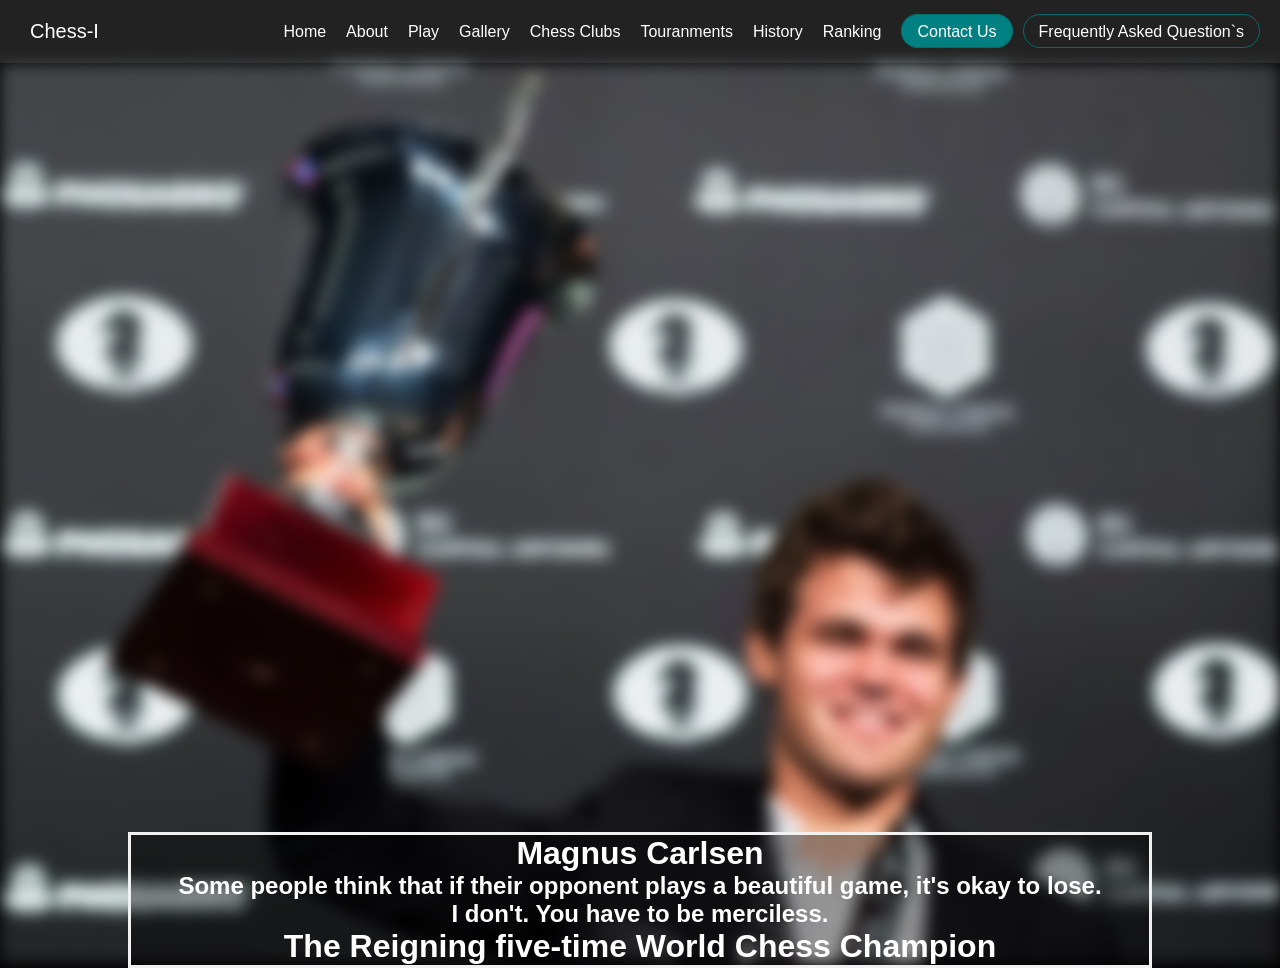
<file: index.html>
<html lang="en">
<head>
    <meta charset="UTF-8">
    <meta name="viewport" content="width=device-width, initial-scale=1.0">
    <meta http-equiv="X-UA-Compatible" content="ie=edge">
    <title>Document</title>
    <link rel="stylesheet" href="nav.css">
    <script
    src="https://code.jquery.com/jquery-3.4.1.slim.min.js"
    integrity="sha256-pasqAKBDmFT4eHoN2ndd6lN370kFiGUFyTiUHWhU7k8="
    crossorigin="anonymous"></script>
    <script>
    $(function() {
    $(".toggle").on("click", function() {
        if ($(".item").hasClass("active")) {
            $(".item").removeClass("active");
        } else {
            $(".item").addClass("active");
        }
    });
});
    </script>
</head>
<body>
    <nav>
        <ul class="menu">
            <li class="logo"><a href="index.html">Chess-I</a></li>
            <li class="item"><a href="index.html">Home</a></li>
            <li class="item"><a href="About Us.html">About</a></li>
            <li class="item"><a href="Chess Game\Game.html">Play</a></li>
            <li class="item"><a href="Gallery.html">Gallery</a></li>
            <li class="item"><a href="Chess Clubs.html">Chess Clubs</a></li>
            <li class="item"><a href="Touranments.html">Touranments</a></li>
            <li class="item"><a href="History.html">History</a></li>
            <li class="item"><a href="Ranking.html">Ranking</a></li>
            </li>
            <li class="item button"><a href="Contact Us.html">Contact Us</a></li>
            <li class="item button secondary"><a href="Frequently Asked Question`s.html">Frequently Asked Question`s</a></li>
            <li class="toggle"><span class="bars"></span></li>
        </ul>
    </nav>
    <main>
    </div>


    <div class="bg-image"></div>

    <div class="bg-text">
      <h1>Magnus Carlsen</h1>
      <h2> Some people think that if their opponent plays a beautiful game, it's okay to lose. 
      <br> I don't. You have to be merciless.</h2>
      <h1> The Reigning five-time World Chess Champion </h1>
    </div>




  </body>
</html>


<style> 

.topnav {
  overflow: hidden;
  background-color: #333;
  position: relative;
}


.topnav #myLinks {
  display: none;
}


.topnav a {
  color: white;
  padding: 14px 16px;
  text-decoration: none;
  font-size: 17px;
  display: block;
}


.topnav a.icon {
  background: black;
  display: block;
  position: absolute;
  right: 0;
  top: 0;
}


.topnav a:hover {
  background-color: #ddd;
  color: black;
}


.active {
  background-color: #04AA6D;
  color: white;
}




.box{
width: auto;
height: auto;
border: auto solid black;
}

.box{
width: auto;
height: auto;
border: auto solid black;
margin: auto;
padding: auto;
}

body {

  background-color: black;
}

body, html {
  height: 100%;
  margin: 0px;
  font-family: Arial, Helvetica, sans-serif;
}

* {
  box-sizing: border-box;
  height: auto;
  width: auto;
}

.bg-image {
 
  background-image: url("Manj.webp");
  

  filter: blur(8px);
  -webkit-filter: blur(8px);
  

  height: 100%; 
  
 
  background-position: center;
  background-repeat: no-repeat;
  background-size: cover;
}


.bg-text {
  background-color: rgb(0,0,0); 
  background-color: rgba(0,0,0, 0.4); 
  color: white;
  font-weight: bold;
  border: 3px solid #f1f1f1;
  position: absolute;
  top: 100%;
  left: 50%;
  transform: translate(-50%, -50%);
  z-index: 2;
  width: 80%;
 
  text-align: center;
}

.aok {

  right: 50px;
}


</style>





<script>








</script> 
      
    </main>
</body>
</html>
</file>
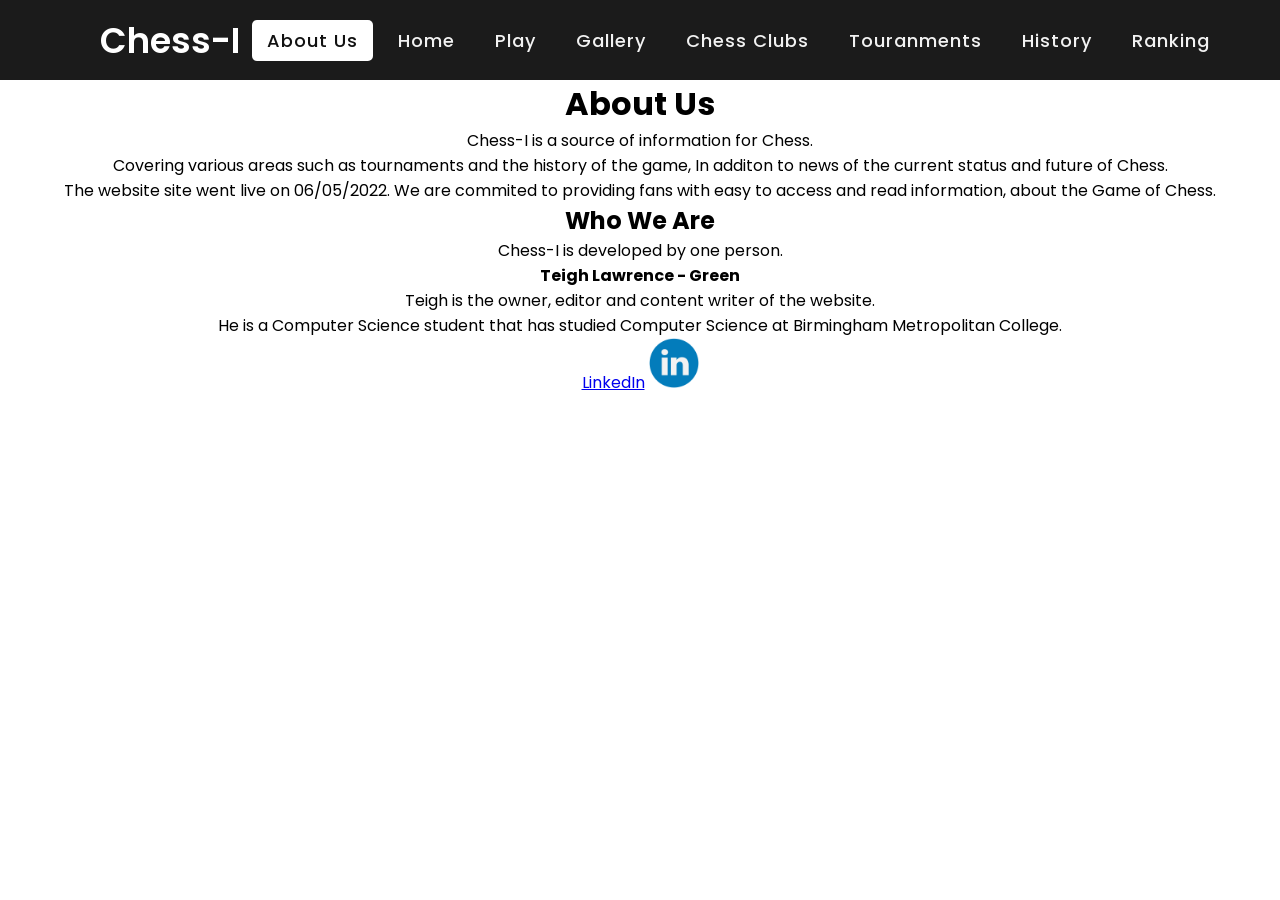
<file: About Us.html>
<!DOCTYPE html>

<html lang="en" dir="ltr">
  <head>
    <meta charset="utf-8">
  
    <link rel="stylesheet" href="style.css">
    <link rel="stylesheet" href="https://cdnjs.cloudflare.com/ajax/libs/font-awesome/5.15.2/css/all.min.css"/>
    <meta name="viewport" content="width=device-width, initial-scale=1.0">
  </head>

<style>

  h1
{
text-align: center;





}

h2 
{

  text-align: center;





}






p

{

  text-align: left;





}








</style>



  <body>
    <nav>
      <div class="logo">Chess-I</div>
      <input type="checkbox" id="click">
      <label for="click" class="menu-btn">
        <i class="fas fa-bars"></i>
      </label>
     
      <ul>
        <li><a class="active" href="About Us.html">About Us</a></li>
        <li><a href="index.html">Home</a></li>
        <li><a href="Chess Game\Game.html">Play</a></li>
        <li><a href="Gallery.html">Gallery</a></li>
        <li><a href="Chess Clubs.html">Chess Clubs</a></li>
        <li><a href="Touranments.html">Touranments</a></li>
        <li><a href="History.html">History</a></li>
        <li><a href="Ranking.html">Ranking</a></li>
        <ul>
    </nav>
  



  <head>
    <meta charset="UTF-8">
    <meta name="viewport" content="width=device-width, initial-scale=1.0">
    <meta http-equiv="X-UA-Compatible" content="ie=edge">
    <title>"American Football"</title>











    <style> 
      .box{
      width: 100px;
      height: 100px;
      border: 1px solid black;
      }
      
      .box{
      width: 100px;
      height: 100px;
      border: 1px solid black;
      margin: 0;
      padding: 0;
      }
      
      body 
      h1 { color: rgb(0, 0, 0); }
      p { color: #000000; }



    p { text-align: center;}
    </style>
  </head>
   
  <body>

   <h1> About Us </h1>
  <p> Chess-I is a source of information for Chess. </p>

  <p> Covering various areas such as tournaments and the history of the game, In additon to news of the current status and future of Chess. </p>  </p> 





  
  <p>The website site went live on 06/05/2022. We are commited to providing fans with easy to access and read  information, about the Game of Chess. </p>




  <h2> Who We Are  </h2>



  <p style="text-align:center">Chess-I is developed by one person. </p> 
  
 <p style="text-align:center"><strong> Teigh Lawrence - Green</strong> </p> 

 <p style="text-align:center">Teigh is the owner, editor and content writer of the  website.  </p> 
 <p style="text-align:center"> He is a Computer Science student that has studied Computer Science at Birmingham Metropolitan College.

  <p style="text-align:center">
    <a href =  "https://www.linkedin.com/in/teigh-lawrence-green-312bb21b6/?originalSubdomain=uk"
    >LinkedIn</a>

    <img src="linkedin.png" alt="Snow" style="width: 50px;">




    <p style="text-align:center"> 
      <a href =  "https://www.linkedin.com/in/teigh-lawrence-green-312bb21b6/?originalSubdomain=uk"
     
 
      



  </body>
</file>
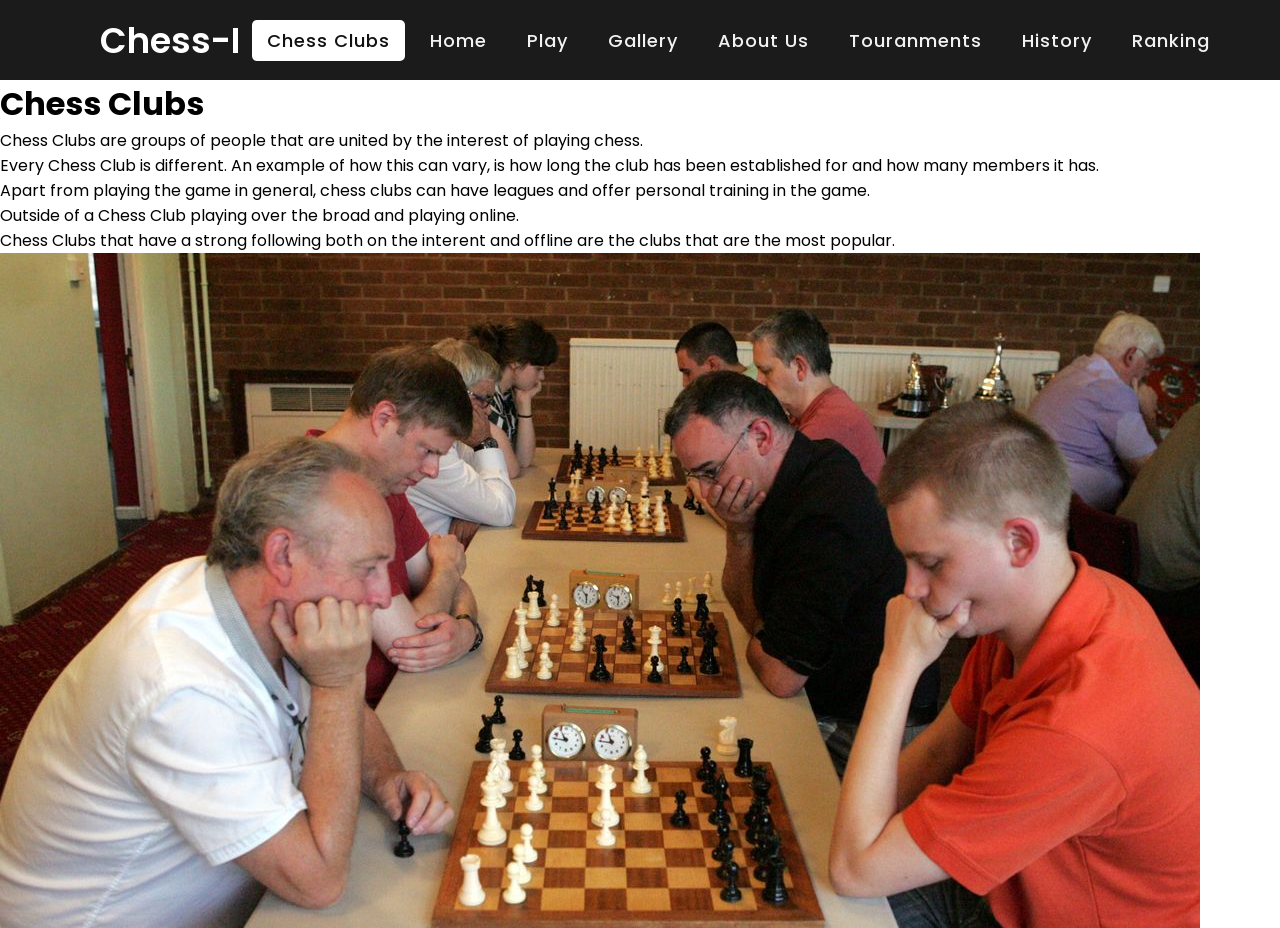
<file: Chess Clubs.html>
<html lang="en" dir="ltr">
  <head>
    <meta charset="utf-8">
   
    <link rel="stylesheet" href="style.css">
    <link rel="stylesheet" href="https://cdnjs.cloudflare.com/ajax/libs/font-awesome/5.15.2/css/all.min.css"/>
    <meta name="viewport" content="width=device-width, initial-scale=1.0">
  </head>


  
  <body>
    <nav>
      <div class="logo">Chess-I</div>
      <input type="checkbox" id="click">
      <label for="click" class="menu-btn">
        <i class="fas fa-bars"></i>
      </label>
     
      <ul>
        <li><a class="active" href="Chess Clubs.html">Chess Clubs</a></li>
        <li><a href="index.html">Home</a></li>
        <li><a href="Chess Game\Game.html">Play</a></li>
        <li><a href="Gallery.html">Gallery</a></li>
        <li><a href="About Us.html">About Us</a></li>
        <li><a href="Touranments.html">Touranments</a></li>
        <li><a href="History.html">History</a></li>
        <li><a href="Ranking.html">Ranking</a></li>
        <ul>
    </nav>
    
    <body>

      <h1> Chess Clubs </h1>
     <p>Chess Clubs are groups of people that are united by the interest of playing chess.</p>
   
     <p>Every Chess Club is different. An example of how this can vary, is how long the club has been established for and how many members it has. </p>  </p> 
   
   
   
   
   
     
     <p>Apart from playing the game in general, chess clubs can have leagues and offer personal training in the game.  </p>
   
   

     <p> Outside of a Chess Club playing over the broad and playing  online.  
        <br>Chess Clubs that have a strong following both on the interent and offline are the clubs that are the most 
      popular. </p>
     
   <img src="Players-get-into-the-game-at-Solihull-Chess-Club.jpg" alt="Club">
  
     </body>
  </body>


<style>
body{
  text-underline-offset: auto;
  text-decoration-color:auto;
}


</style>




</html>
</file>
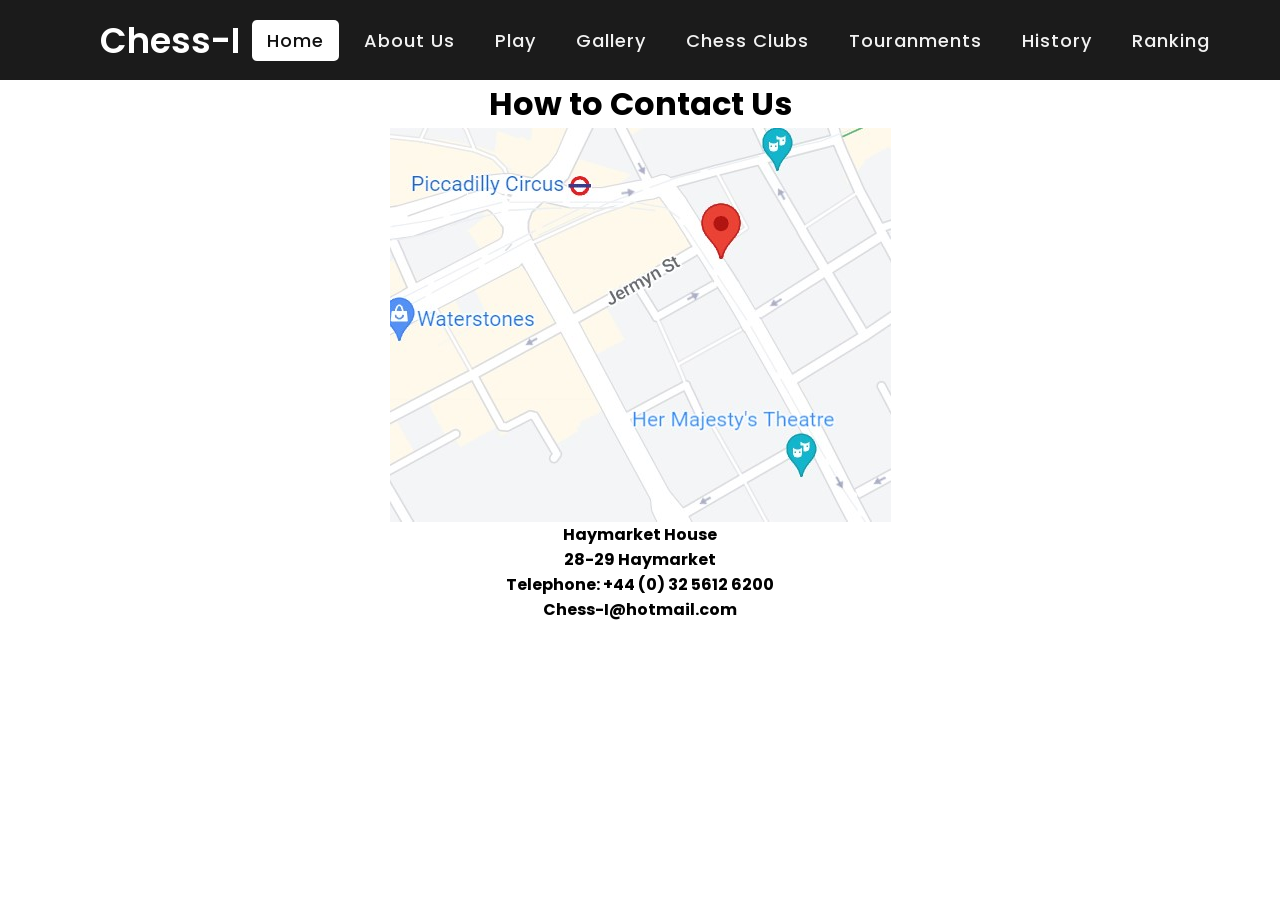
<file: Contact Us.html>
<html lang="id" dir="ltr">
  <head>
    <meta charset="utf-8">
 
    <link rel="stylesheet" href="style.css">
    <link rel="stylesheet" href="https://cdnjs.cloudflare.com/ajax/libs/font-awesome/5.15.2/css/all.min.css"/>
    <meta name="viewport" content="width=device-width, initial-scale=1.0">
  </head>


  
  <body>
    <nav>
      <div class="logo">Chess-I</div>
      <input type="checkbox" id="click">
      <label for="click" class="menu-btn">
        <i class="fas fa-bars"></i>
      </label>
      </label>
      <ul>
        <li><a class="active" href="index.html">Home</a></li>
        <li><a href="About Us.html">About Us</a></li>
        <li><a href="Chess Game\Game.html">Play</a></li>
        <li><a href="Gallery.html">Gallery</a></li>
        <li><a href="Chess Clubs.html">Chess Clubs</a></li>
        <li><a href="Touranments.html">Touranments</a></li>
        <li><a href="History.html">History</a></li>
        <li><a href="Ranking.html">Ranking</a></li>
        <ul>
    </nav>
 </body>
  

   
<style>
  h1{ 
  text-align: center;
  
  
  }
  
  p 
  {

    text-align: center;
  }
  
  
 
  
  
  </style>
  
   
  <body>

   <h1> How to Contact  Us</h1> 
  
  

<img src="Location.jpg"
  
  

<hr> <p>Haymarket House </p> </hr>



   <p>28-29 Haymarket </p>

  
  <p>Telephone: +44 (0) 32 5612 6200 </p>
  
  <p>Chess-I@hotmail.com </p> 

 </body> 

<style>
body {

text-align: center;

}
p {

font-weight: bold;


}


</style>
</file>
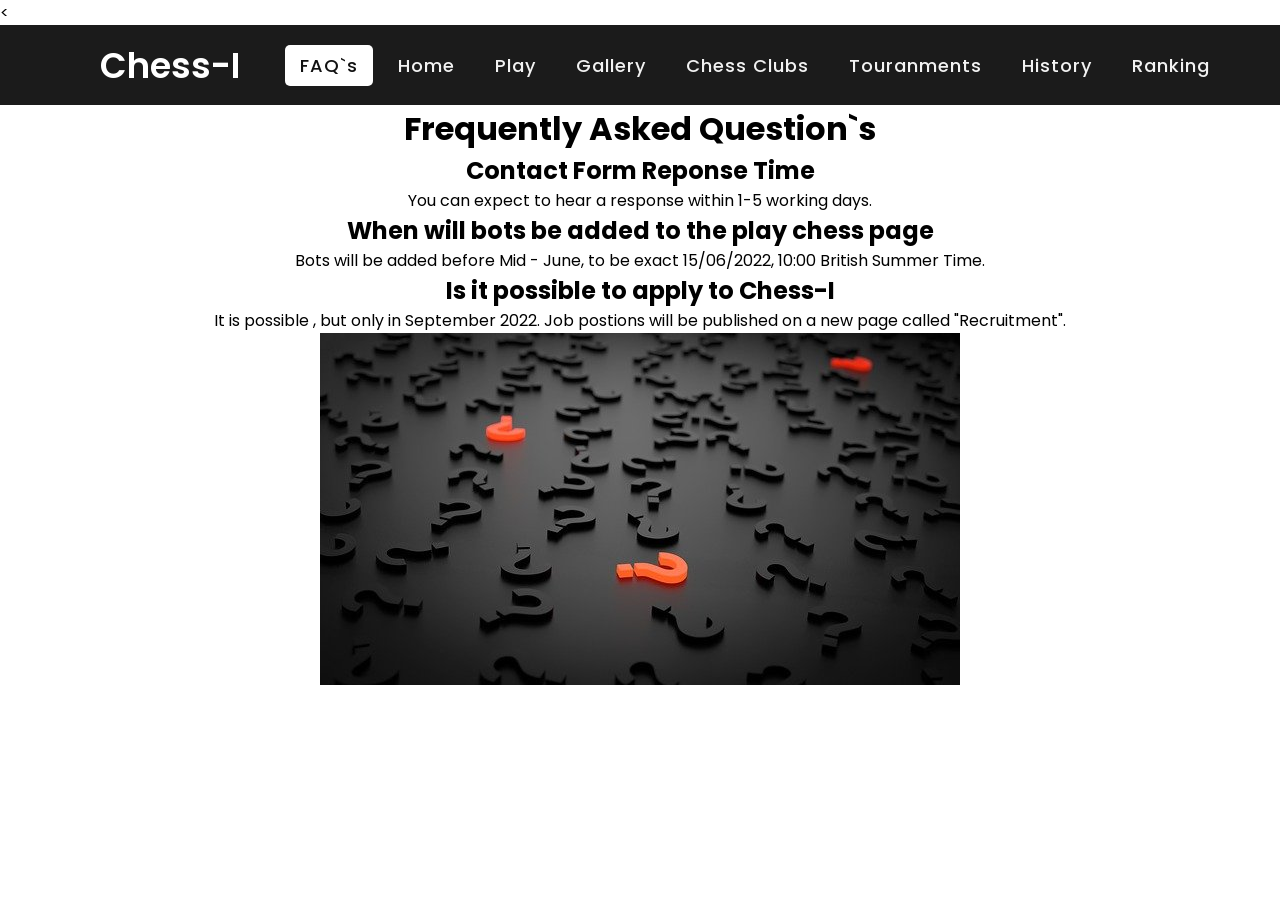
<file: Frequently Asked Question`s.html>
<
  <head>
    <meta charset="utf-8">
    <link rel="stylesheet" href="style.css">
    <link rel="stylesheet" href="https://cdnjs.cloudflare.com/ajax/libs/font-awesome/5.15.2/css/all.min.css"/>
    <meta name="viewport" content="width=device-width, initial-scale=1.0">
  </head>

<style>

h1 { 

  text-align: center;
}

p {

  text-align: center;
}


h2 {
  text-align: center;
}



</style>
  
  <body>
    <nav>
      <div class="logo">Chess-I</div>
      <input type="checkbox" id="click">
      <label for="click" class="menu-btn">
        <i class="fas fa-bars"></i>
      </label>
      <ul>
        <li><a class="active" href="Frequently Asked Question`s.html">FAQ`s</a></li>
        <li><a href="index.html">Home</a></li>
        <li><a href="Chess Game\Game.html">Play</a></li>
        <li><a href="Gallery.html">Gallery</a></li>
        <li><a href="Chess Clubs.html">Chess Clubs</a></li>
        <li><a href="Touranments.html">Touranments</a></li>
        <li><a href="History.html">History</a></li>
        <li><a href="Ranking.html">Ranking</a></li>
        <ul>
    </nav>
    
    <body>

      <h1> Frequently Asked Question`s </h1>
     
      <h2> Contact Form Reponse Time  </h2>
      <p>You can expect to hear a response within 1-5 working days. </p>
     
      <h2> When will bots be added to the play chess page </h2>
     <p> Bots will be added before Mid - June, to be exact 15/06/2022, 10:00 British Summer Time. </p> 
     
     
     <h2> Is it possible to apply to Chess-I </h2> 
     <p> It is possible , but only in September 2022. Job postions will be published on a new page called "Recruitment". </p>
     
     <center> 
     <img src="question.jpg" ;>
     </center>

     </body>
  </body>
</html>
</file>
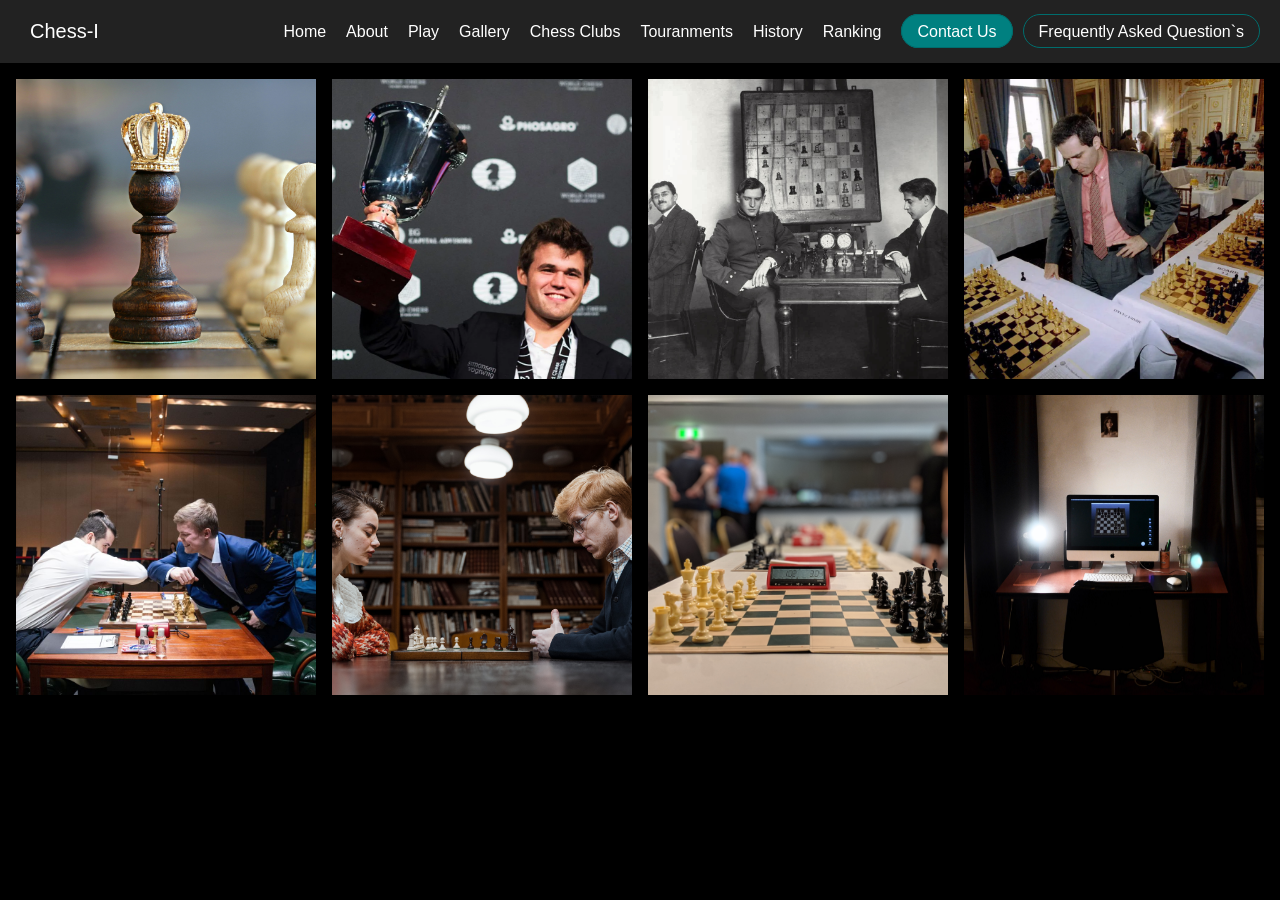
<file: Gallery.html>
<html lang="en">
<head>
    <meta charset="UTF-8">
    <meta name="viewport" content="width=device-width, initial-scale=1.0">
    <meta http-equiv="X-UA-Compatible" content="ie=edge">
    <title>Document</title>
    <link rel="stylesheet" href="nav.css">
    <script
    src="https://code.jquery.com/jquery-3.4.1.slim.min.js"
    integrity="sha256-pasqAKBDmFT4eHoN2ndd6lN370kFiGUFyTiUHWhU7k8="
    crossorigin="anonymous"></script>
    <script>
    $(function() {
    $(".toggle").on("click", function() {
        if ($(".item").hasClass("active")) {
            $(".item").removeClass("active");
        } else {
            $(".item").addClass("active");
        }
    });
});
    </script>
</head>
<body>
    <nav>
        <ul class="menu">
            <li class="logo"><a href="index.html">Chess-I</a></li>
            <li class="item"><a href="index.html">Home</a></li>
            <li class="item"><a href="About Us.html">About</a></li>
            <li class="item"><a href="Chess Game\Game.html">Play</a></li>
            <li class="item"><a href="Gallery.html">Gallery</a></li>
            <li class="item"><a href="Chess Clubs.html">Chess Clubs</a></li>
            <li class="item"><a href="Touranments.html">Touranments</a></li>
            <li class="item"><a href="History.html">History</a></li>
            <li class="item"><a href="Ranking.html">Ranking</a></li>
            </li>
            <li class="item button"><a href="Contact Us.html">Contact Us</a></li>
            <li class="item button secondary"><a href="Frequently Asked Question`s.html">Frequently Asked Question`s</a></li>
            <li class="toggle"><span class="bars"></span></li>
        </ul>
    </nav>
    <main>
      <div class="image-grid">
        <img src="kingchess.jpeg.jpg" alt="chess">
        <img src= "Manja.jpeg" alt="Magnus">
        <img src="alexander alekhine 1913.jpg" alt="alexander">
        <img src="Garry.jpeg" alt="Garry">
        <img src="Elbow.jpg" alt="Elbow">
        <img src="manvswoman.jpeg.jpg" alt="manvswoman">
        <img src="overtheboard.jpeg.jpg" alt="overtheboard">
        <img src="computerchess.jpeg.jpg".jpg" alt="computerchess">
      </div>

  </body>
</html>


<style> 

.topnav {
  overflow: hidden;
  background-color: #333;
  position: relative;
}


.topnav #myLinks {
  display: none;
}


.topnav a {
  color: white;
  padding: 14px 16px;
  text-decoration: none;
  font-size: 17px;
  display: block;
}


.topnav a.icon {
  background: black;
  display: block;
  position: absolute;
  right: 0;
  top: 0;
}


.topnav a:hover {
  background-color: #ddd;
  color: black;
}


.active {
  background-color: #04AA6D;
  color: white;
}




.box{
width: auto;
height: auto;
border: auto solid black;
}

.box{
width: auto;
height: auto;
border: auto solid black;
margin: auto;
padding: auto;
}

body {

  background-color: black
}

body, html {
  height: 100%;
  margin: 0px;
  font-family: Arial, Helvetica, sans-serif;
}

* {
  box-sizing: border-box;
  height: auto;
  width: auto;
}

.bg-image {
 
  background-image: url("Manj.webp");
  

  filter: blur(8px);
  -webkit-filter: blur(8px);
  

  height: 100%; 
  
 
  background-position: center;
  background-repeat: no-repeat;
  background-size: cover;
}


.bg-text {
  background-color: rgb(0,0,0); 
  background-color: rgba(0,0,0, 0.4); 
  color: white;
  font-weight: bold;
  border: 3px solid #f1f1f1;
  position: absolute;
  top: 100%;
  left: 50%;
  transform: translate(-50%, -50%);
  z-index: 2;
  width: 80%;
 
  text-align: center;
}

.aok {

  right: 50px;
}

.image-grid {
  --gap: 16px;
  --num-cols: 4;
  --row-height: 300px;

  box-sizing: border-box;
  padding: var(--gap);

  display: grid;
  grid-template-columns: repeat(var(--num-cols), 1fr);
  grid-auto-rows: var(--row-height);
  gap: var(--gap);
}

.image-grid > img {
  width: 100%;
  height: 100%;
  object-fit: cover;
}

.image-grid-col-2 {
  grid-column: span 2;
}

.image-grid-row-2 {
  grid-row: span 2;
}


@media screen and (max-width: 1024px) {
  .image-grid {
    --num-cols: 2;
    --row-height: 200px;
  }
}
</style>





<script>








</script> 
      
    </main>
</body>
</html>
</file>
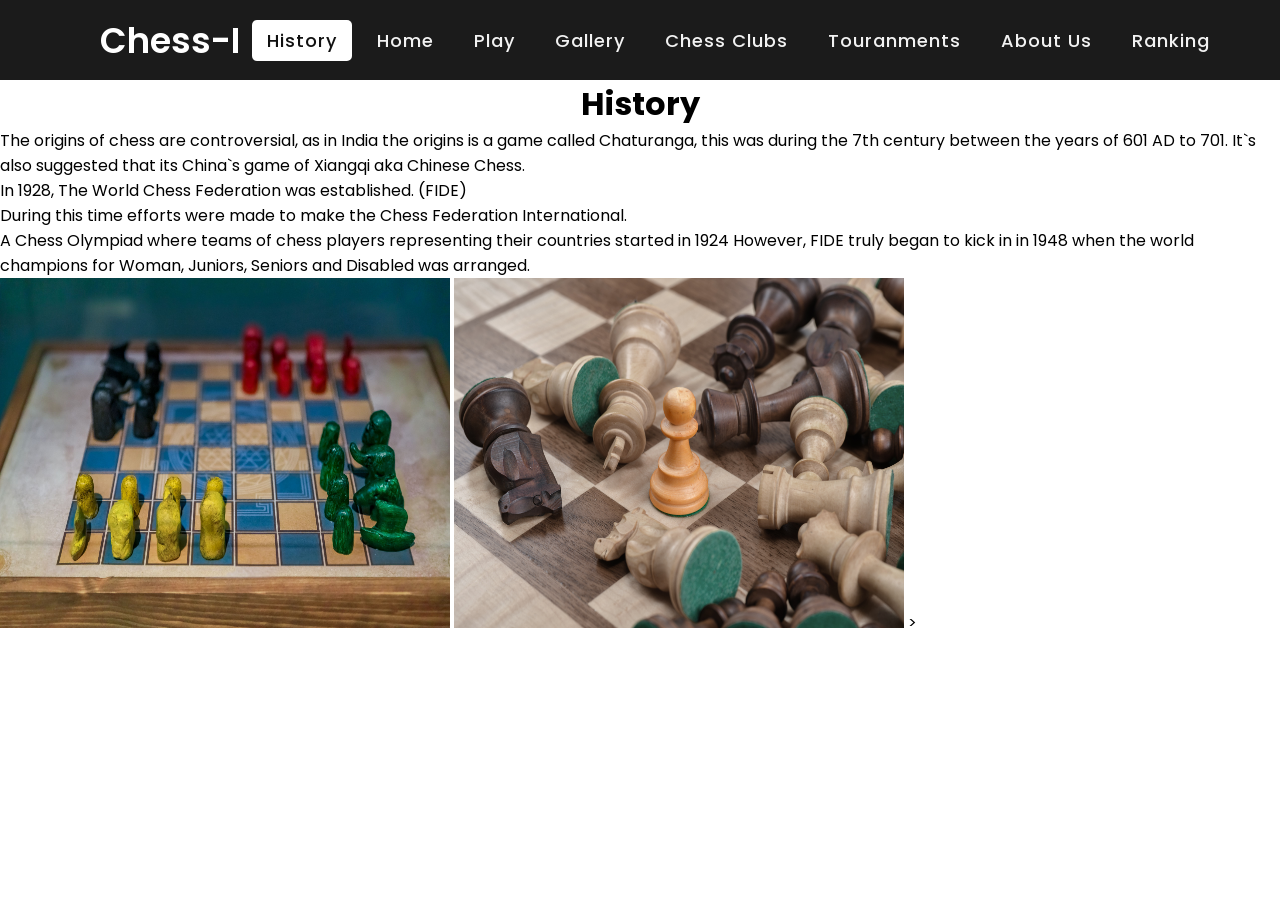
<file: History.html>
<!DOCTYPE html> 
<html lang="en" dir="ltr"></html>

<head>
  <meta charset="UTF-8">
  <link rel="stylesheet" href="style.css">
  <link rel="stylesheet" href="https://cdnjs.cloudflare.com/ajax/libs/font-awesome/5.15.2/css/all.min.css"/>
  <meta name="viewport" content="width=device-width, initial-scale=1.0">
  <meta http-equiv="X-UA-Compatible" content="ie=edge">
  <title>"History"</title>

  <nav>
    <div class="logo">Chess-I</div>
    <input type="checkbox" id="click">
    <label for="click" class="menu-btn">
      <i class="fas fa-bars"></i>
    </label>
   
    <ul>
      <li><a class="active" href="History.html">History</a></li>
      <li><a href="index.html">Home</a></li>
      <li><a href="Chess Game\Game.html">Play</a></li>
      <li><a href="Gallery.html">Gallery</a></li>
      <li><a href="Chess Clubs.html">Chess Clubs</a></li>
      <li><a href="Touranments.html">Touranments</a></li>
      <li><a href="About Us.html">About Us</a></li>
      <li><a href="Ranking.html">Ranking</a></li>
      <ul>
  </nav>



<style>

h1 
{

  text-align: center;
}



</style>

</body>


  <script>

  </script>
</head>
<h1>History</h1>


  <body>
  
<p>The origins of chess are controversial, as in India the origins is a game called Chaturanga, this was during the 7th century  between the years of 601 AD to 701.
  It`s also suggested that its China`s game of Xiangqi aka Chinese Chess.
 <br> In 1928, The World Chess Federation was established. (FIDE) <br>
  During this time efforts were made to make the Chess Federation International. <br>A Chess Olympiad where teams of chess players representing their countries started in 1924
  However, FIDE truly began to kick in in 1948 when the world champions for Woman, Juniors, Seniors and  Disabled was arranged. </br>
  </p>

<div class="container">
  <img src="chaturaji.jpeg" 
  width="450" 
  height="350" > 
  <img src="chessboard.jpg" 
  width="450" 
  height="350"
 alt="Chess piece" />
  > 
  
</div>
</file>
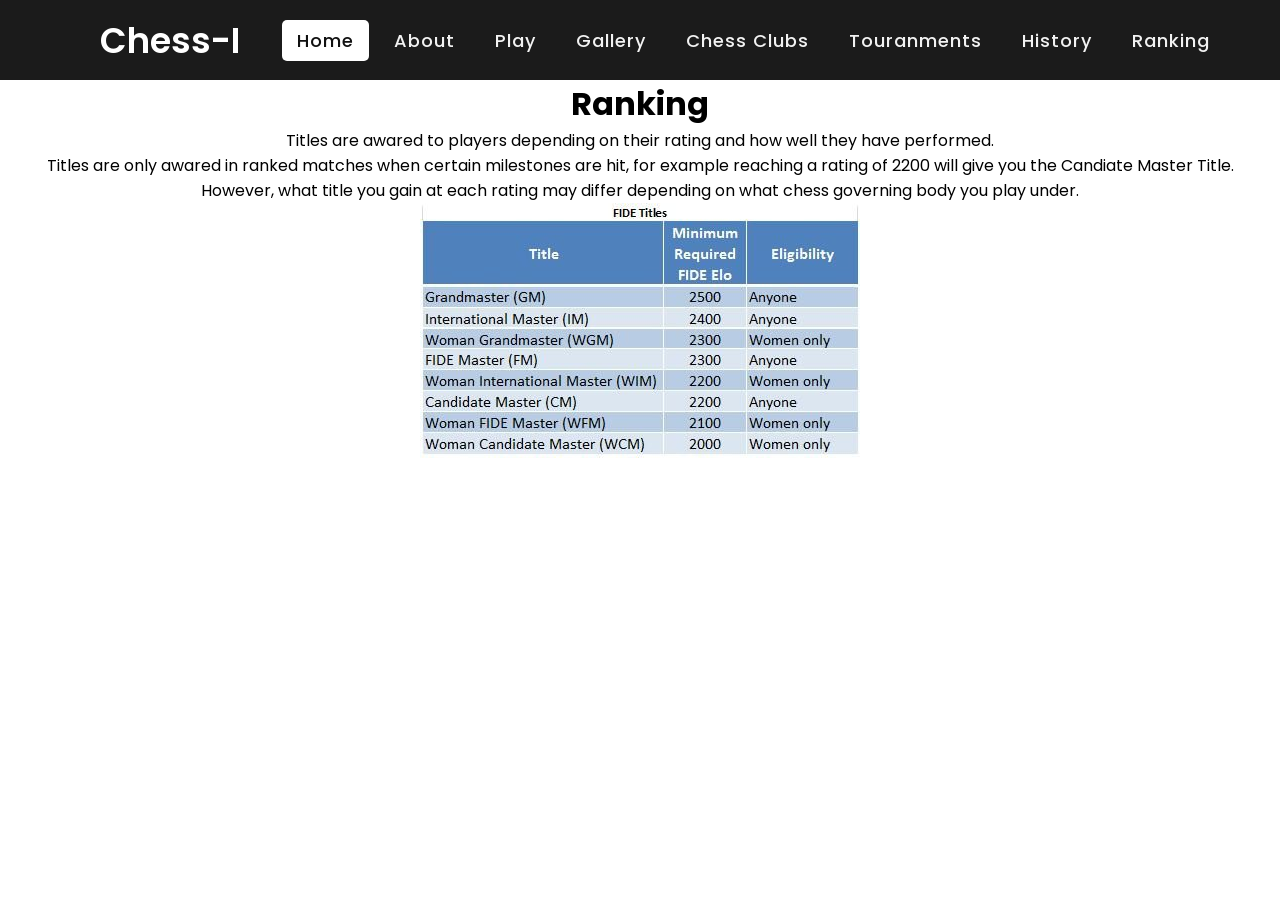
<file: Ranking.html>
<!DOCTYPE html>

<html lang="en" dir="ltr">
  <head>
    <meta charset="utf-8">
 
    <link rel="stylesheet" href="style.css">
    <link rel="stylesheet" href="https://cdnjs.cloudflare.com/ajax/libs/font-awesome/5.15.2/css/all.min.css"/>
    <meta name="viewport" content="width=device-width, initial-scale=1.0">
  </head>




  <body>
    <nav>
      <div class="logo">Chess-I</div>
      <input type="checkbox" id="click">
      <label for="click" class="menu-btn">
        <i class="fas fa-bars"></i>
      </label>
     
      <ul>
        <li><a class="active" href="index.html">Home</a></li>
        <li><a href="About Us.html">About</a></li>
        <li><a href="Chess Game\Game.html">Play</a></li>
        <li><a href="Gallery.html">Gallery</a></li>
        <li><a href="Chess Clubs.html">Chess Clubs</a></li>
        <li><a href="Touranments.html">Touranments</a></li>
        <li><a href="History.html">History</a></li>
        <li><a href="Ranking.html">Ranking</a></li>
        <ul>
    </nav>

    <h1> Ranking </h1>
  <p> Titles are awared to  players depending on their rating and how well they have performed. </p>
  <p>Titles are only awared in ranked matches when certain milestones are hit, for example reaching a rating of 2200 will give you the Candiate Master Title. </p>
  </p>However, what title you gain at each rating may differ depending on what chess governing body you play under. <p>
 

  <img src="Titles.jpg" alt="Titles" >



  <style> 
  
  body {

    text-align: center;
  }
  
  
  
  
  
  
  
  </style>
</file>
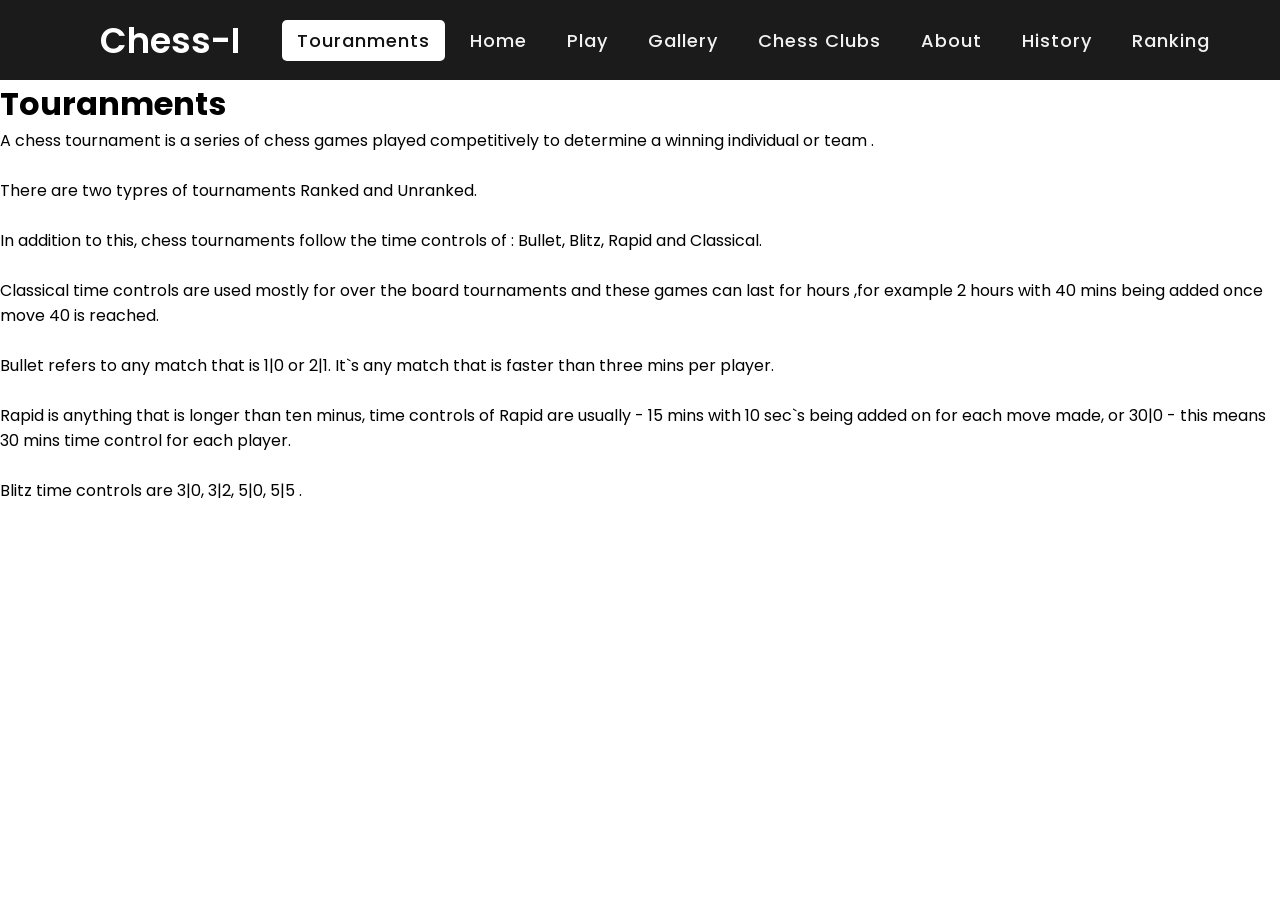
<file: Touranments.html>
<html lang="en" dir="ltr">
  <head>
    <meta charset="utf-8">
  
    <link rel="stylesheet" href="style.css">
    <link rel="stylesheet" href="https://cdnjs.cloudflare.com/ajax/libs/font-awesome/5.15.2/css/all.min.css"/>
    <meta name="viewport" content="width=device-width, initial-scale=1.0">
  </head>


  
  <body>
    <nav>
      <div class="logo">Chess-I</div>
      <input type="checkbox" id="click">
      <label for="click" class="menu-btn">
        <i class="fas fa-bars"></i>
      </label>
      </label>
      <ul>
        <li><a class="active" href="Touranments.html">Touranments</a></li>
        <li><a href="index.html">Home</a></li>
        <li><a href="Chess Game\Game.html">Play</a></li>
        <li><a href="Gallery.html">Gallery</a></li>
        <li><a href="Chess Clubs.html">Chess Clubs</a></li>
        <li><a href="About Us.html">About</a></li>
        <li><a href="History.html">History</a></li>
        <li><a href="Ranking.html">Ranking</a></li>
        <ul>
    </nav>
    
    <body>

      <h1> Touranments </h1>
     <p> A chess tournament is a series of chess games played competitively to determine a winning individual or team . </p>
     
     
        <br>  <P> There are two typres of tournaments Ranked and Unranked.</P> </br>


     <P>In addition to this, chess tournaments follow the time controls of : Bullet, Blitz, Rapid and Classical.</P>

     <br> <p>Classical time controls are used mostly for over the board tournaments and  these games can last for hours ,for example 2 hours with 40 mins being added once  move 40 is reached. </p> </br>
     <p>Bullet refers to any match that is 1|0 or  2|1. It`s any match that is faster than three mins per player. </p>
     <br> <p>Rapid is anything that is longer than ten minus, time controls of Rapid are usually - 15 mins with 10 sec`s being added on for each move made, or  30|0 - this means 30 mins time control for each player. </p> </br>
     <p>Blitz time controls are  3|0, 3|2, 5|0, 5|5 . </p>
   

   

     </body>
  </body>



  <style>
 body{
  text-underline-offset:auto
 }

  </style>
</html>
</file>
<file: nav.css>
* {
  box-sizing: border-box;
  padding: 0;
  margin: 0;
}
body {
  font-family: sans-serif;
}
nav {
  background: #222;
  padding: 5px 20px;
}
ul {
  list-style-type: none;
}
a {
  color: white;
  text-decoration: none;
}
a:hover {
  text-decoration: underline;
}
.logo a:hover {
  text-decoration: none;
}
.menu li {
  font-size: 16px;
  padding: 15px 5px;
  white-space: nowrap;
}
.logo a,
.toggle a {
  font-size: 20px;
}
.button.secondary {
  border-bottom: 1px #444 solid;
}


.menu {
  display: flex;
  flex-wrap: wrap;
  justify-content: space-between;
  align-items: center;
}
.toggle {
  order: 1;
}
.item.button {
  order: 2;
}
.item {
  width: 100%;
  text-align: center;
  order: 3;
  display: none;
}
.item.active {
  display: block;
}


.toggle {
  cursor:pointer;
}
.bars {
  background: #999;
  display: inline-block;
  height: 2px;
  position: relative;
  transition: background .2s ease-out;
  width: 18px;
}
.bars:before,
.bars:after {
  background: #999;
  content: '';
  display: block;
  height: 100%;
  position: absolute;
  transition: all .2s ease-out;
  width: 100%;
}
.bars:before {
  top: 5px;
}
.bars:after {
  top: -5px;
}


@media all and (min-width: 468px) {
  .menu {
      justify-content: center;
  }

  .logo {
      flex: 1;
  }

  .item.button {
      width: auto;
      order: 1;
      display: block;
  }
  .toggle {
      order: 2;
  }
  .button.secondary {
      border: 0;
  }
  .button a {
      padding: 7.5px 15px;
      background: teal;
      border: 1px #006d6d solid;
      border-radius:50em;
  }
  .button.secondary a {
      background: transparent;    
  }
  .button a:hover {
      text-decoration: none;
      transition:all .25s;
  }
  .button:not(.secondary) a:hover {
      background: #006d6d;
      border-color: #005959;
  }
  .button.secondary a:hover {
      color: #ddd;
  } 
}


@media all and (min-width: 768px) {
  .item {
      display: block;
      width: auto;
  }
  .toggle {
      display: none;
  }
  .logo {
      order: 0;
  }
  .item {
      order: 1;
  }
  .button {
      order: 2;
  }
  .menu li {
      padding: 15px 10px;
  }
  .menu li.button {
      padding-right: 0;
  }
}
</file>
<file: style.css>
@import url('https://fonts.googleapis.com/css2?family=Poppins:wght@200;300;400;500;600;700&display=swap');
*{
  margin: 0;
  padding: 0;
  box-sizing: border-box;
  font-family: 'Poppins', sans-serif;
} 
nav{
  display: flex;
  height: 80px;
  width: 100%;
  background: #1b1b1b;
  align-items: center;
  justify-content: space-between;
  padding: 0 50px 0 100px;
  flex-wrap: wrap;
}
nav .logo{
  color: #fff;
  font-size: 35px;
  font-weight: 600;
  position: relative
  right 250%
}
nav ul{
  display: flex;
  flex-wrap: wrap;
  list-style: none;
}
nav ul li{
  margin: 0 5px;
}
nav ul li a{
  color: #f2f2f2;
  text-decoration: none;
  font-size: 18px;
  font-weight: 500;
  padding: 8px 15px;
  border-radius: 5px;
  letter-spacing: 1px;
  transition: all 0.3s ease;
}
nav ul li a.active,
nav ul li a:hover{
  color: #111;
  background: #fff;
}
nav .menu-btn i{
  color: #fff;
  font-size: 22px;
  cursor: pointer;
  display: none;
}
input[type="checkbox"]{
  display: none;
}
@media (max-width: 1000px){
  nav{
    padding: 0 40px 0 50px;
  }
}
@media (max-width: 920px) {
  nav .menu-btn i{
    display: block;
  }
  #click:checked ~ .menu-btn i:before{
    content: "\f00d";
  }
  nav ul{
    position: fixed;
    top: 80px;
    left: -100%;
    background: #111;
    height: 100vh;
    width: 100%;
    text-align: center;
    display: block;
    transition: all 0.3s ease;
  }
  #click:checked ~ ul{
    left: 0;
  }
  nav ul li{
    width: 100%;
    margin: 40px 0;
  }
  nav ul li a{
    width: 100%;
    margin-left: -100%;
    display: block;
    font-size: 20px;
    transition: 0.6s cubic-bezier(0.68, -0.55, 0.265, 1.55);
  }
  #click:checked ~ ul li a{
    margin-left: 0px;
  }
  nav ul li a.active,
  nav ul li a:hover{
    background: none;
    color: cyan;
  }
}
.content{
  position: absolute;
  top: 50%;
  left: 50%;
  transform: translate(-50%, -50%);
  text-align: center;
  z-index: -1;
  width: 100%;
  padding: 0 30px;
  color: #1b1b1b;
}
.content div{
  font-size: 40px;
  font-weight: 700;
}
</file>
